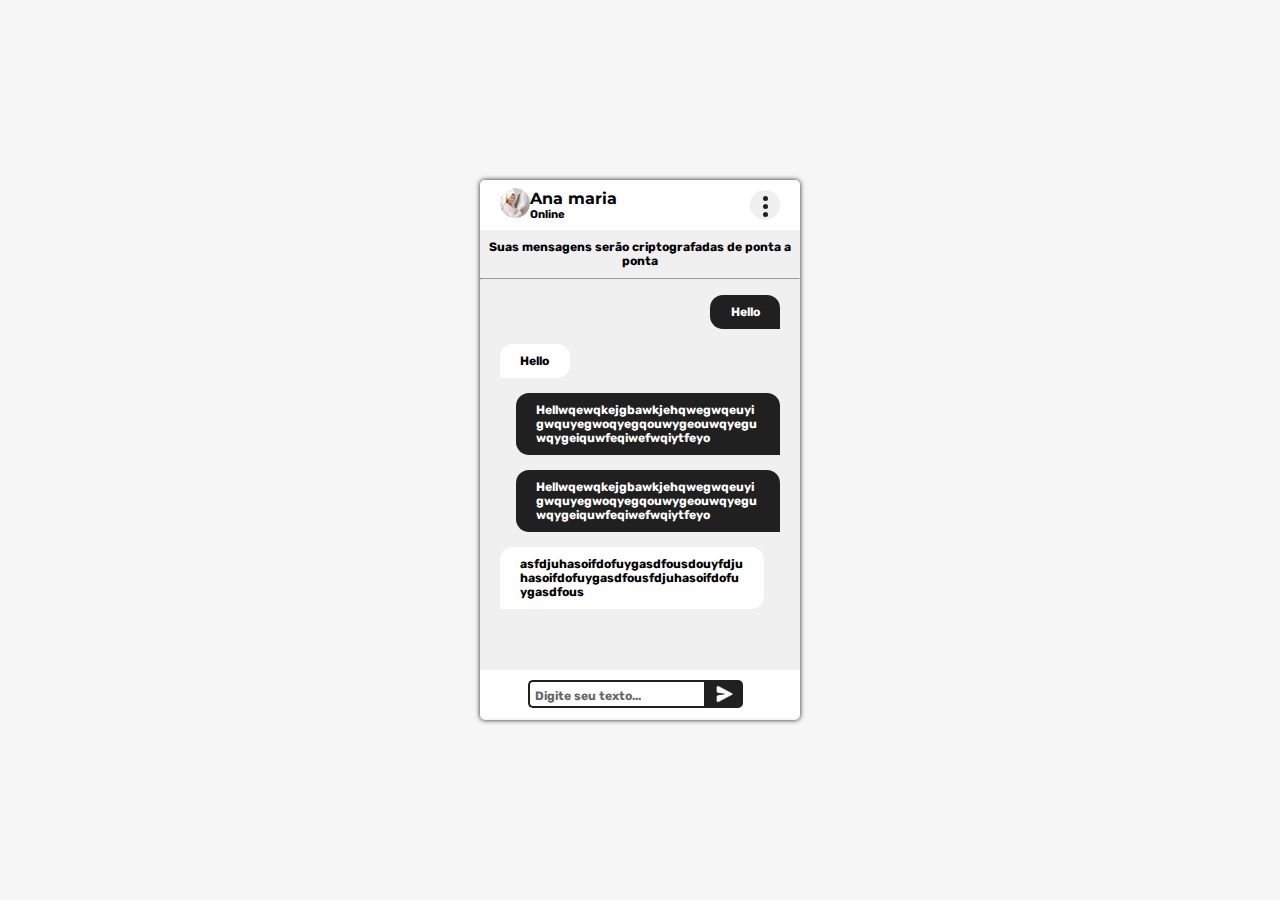
<file: dash/index.html>
<!DOCTYPE html>
<html lang="en">
<head>
    <meta charset="UTF-8">
    <meta http-equiv="X-UA-Compatible" content="IE=edge">
    <meta name="viewport" content="width=device-width, initial-scale=1.0">
    <title>my chat</title>

    <link rel="stylesheet" href="css/style.css">
    <link rel="stylesheet" href="css/root.css">
    <link rel="stylesheet" href="css/fonts.css">
    <link rel="stylesheet" href="css/responsive.css">
</head>
<body>
    <div class="myChat">
        <header class="head">
            <div class="user">
                <div class="photo">
                    <img src="src/avatar.png" alt="" height="30" width="30">
                </div>
                <div class="name">
                    <h4>Ana maria</h4>
                    <div class="status">
                        <p>Online</p>
                    </div>
                </div>
            </div>

             <div class="menu">
                <button>
                    <div></div>
                    <div></div>
                    <div></div>
                </button>

                <div class="subMenu">
                    <div class="position">
                        <ul>
                            <li><a href="login.html">Perfil</a></li>
                            <!-- <li><a href="login.html">Desconectar</a></li>
                            <li><a href="login.html">Desconectar</a></li> -->
                            <li><a href="login.html">Desconectar</a></li>

                        </ul>
                    </div>
                </div>
            </div>
        </header>

        <div class="container">
            <div class="alert">
                <p>Suas mensagens serão criptografadas de ponta a ponta</p>
            </div>
            <hr>
            <div class="marge mesenge">
                <div class="text">
                    <p style="color: white;">Hello</p>
                </div>
            </div>

            <div class="marge mesengeUser">
                <div class="textUser">
                    <p>Hello</p>
                </div>
            </div>

            <div class="marge mesenge">
                <div class="text">
                    <p style="color: white;">Hellwqewqkejgbawkjehqwegwqeuyigwquyegwoqyegqouwygeouwqyeguwqygeiquwfeqiwefwqiytfeyo</p>
                </div>
            </div>
            
            <div class="marge mesenge">
                <div class="text">
                    <p style="color: white;">Hellwqewqkejgbawkjehqwegwqeuyigwquyegwoqyegqouwygeouwqyeguwqygeiquwfeqiwefwqiytfeyo</p>
                </div>
            </div>

            <div class="marge mesengeUser">
                <div class="textUser">
                    <p>asfdjuhasoifdofuygasdfousdouyfdjuhasoifdofuygasdfousfdjuhasoifdofuygasdfous
                    </p>
                </div>
            </div>
        </div>

        <footer>
            <div class="sendText">
                <div class="input">
                    <div id="placeholder" class="placeholder">Digite seu texto...</div>
                    <div id="editable" class="editable" contenteditable="true"></div>
                </div>
                <div class="sendButton">
                    <button>
                        <img src="src/air.png" alt="" height="20" width="20">
                    </button>
                </div>
            </div>
            
        </footer>
    </div>


    <!-- javascript code -->
    <script src="js/func.js"></script>
</body>
</html>
</file>
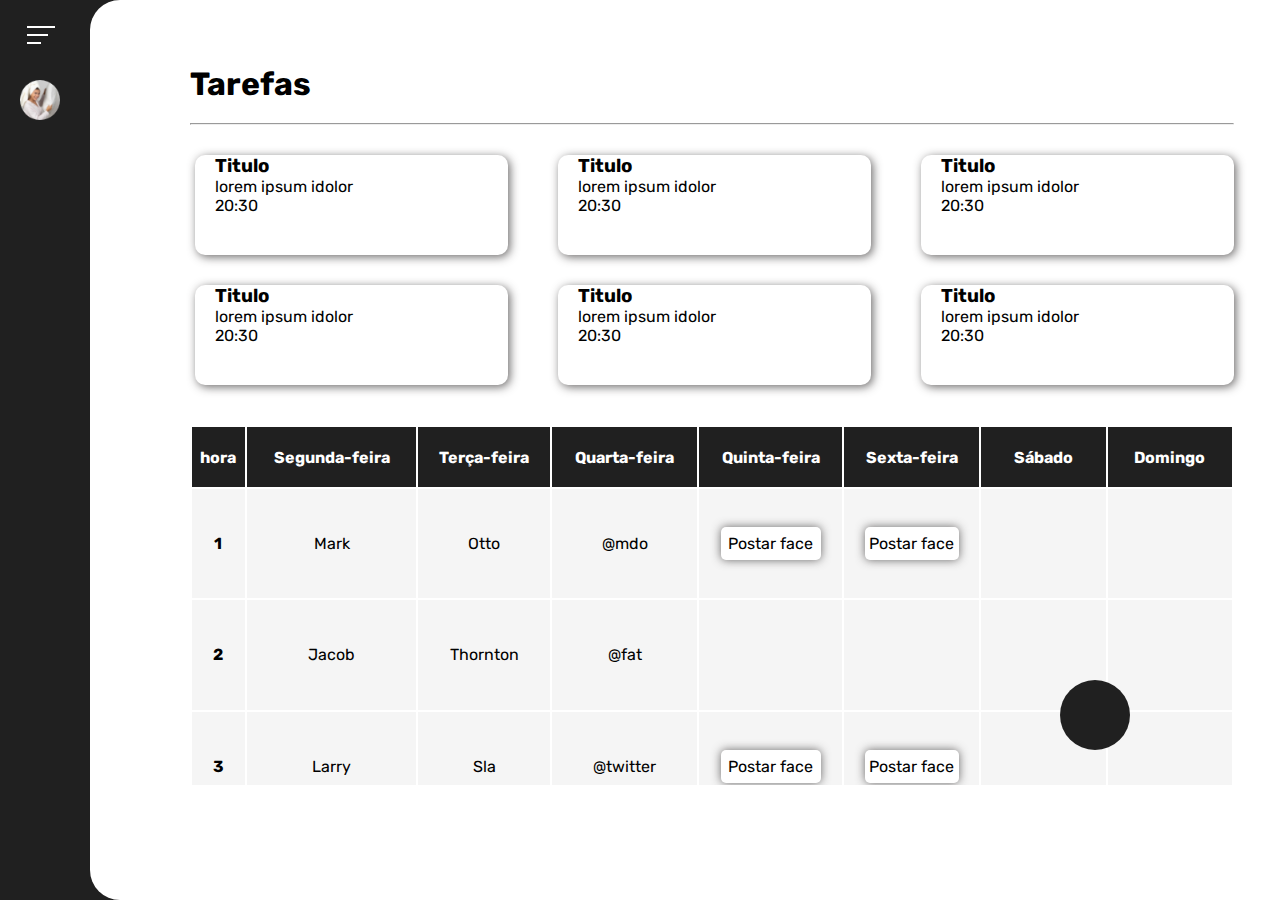
<file: dash/agenda.html>
<!DOCTYPE html>
<html lang="pt-br">
<head>
    <meta charset="UTF-8">
    <meta http-equiv="X-UA-Compatible" content="IE=edge">
    <meta name="viewport" content="width=device-width, initial-scale=1.0">
    <title>Agenda | Dash</title>

    <link rel="stylesheet" href="https://pro.fontawesome.com/releases/v5.10.0/css/all.css" integrity="sha384-AYmEC3Yw5cVb3ZcuHtOA93w35dYTsvhLPVnYs9eStHfGJvOvKxVfELGroGkvsg+p" crossorigin="anonymous"/>
    <link rel="stylesheet" href="css/root.css">
    <link rel="stylesheet" href="css/fonts.css">
    <link rel="stylesheet" href="css/menu.css">
    <link rel="stylesheet" href="css/agenda.css">
    <link rel="stylesheet" href="css/align-cont.css">
    <link rel="stylesheet" href="css/spam-agenda.css">
    <link rel="stylesheet" href="css/spam-table-agenda.css">


</head>


<body>
    <div class="cont">
        <div class="cont-menu">
            <section class="icons">
                <ul class="drop-menu">
                    <div class="btn">
                        <button class="btn-open">
                            <div>
                                <span class="top"></span>
                                <span class="middle"></span>
                                <span class="bottom"></span>
                            </div>
                        </button>
                        <button class="btn-close">
                            <i class="fal fa-times fa-1x"></i>
                        </button>
                    </div>
                    <li>
                        <a href="#">
                            <img src="src/avatar.png" alt="" height="40px" width="40px">
                            <span>Eduardo Josiel</span>
                        </a>
                        
                    </li>
                    <li>
                        <a href="anota.html">
                            <i class="fas fa-font fa-2x"></i>
                            <span>Anotações</span>
                        </a>
                    </li>
                    <li>
                        <a href="dash.html">
                            <i class="far fa-chart-line fa-2x"></i>
                            <span>Dashboard</span>
                        </a>
                    </li>
                    <li>
                        <a href="users.html">
                            <i class="fas fa-users fa-2x"></i>
                            <span>Usuários</span>
                        </a>
                    </li>
                    <li>
                        <a href="index.html">
                            <i class="fad fa-comments-alt fa-2x"></i>
                            <span>Chat Online</span>
                        </a>
                    </li>
                    <li>
                        <a href="#">
                            <i class="fal fa-plus fa-2x"></i>
                            <span>Adicionar</span>
                        </a>
                    </li>
                    <li>
                        <a href="agenda.html">
                            <i class="fal fa-tasks fa-2x"></i>                           
                            <span>Tarefas</span>
                        </a>
                    </li>
                </ul>

                <ul class="logout">
                    <li>
                        <a href="login.html">
                            <i class="far fa-sign-out fa-2x"></i>                                                      
                            <span>Sair</span>
                        </a>
                    </li>
                </ul>
            </section>
        </div>

        <div class="container-ag">

            <div class="cont-task">
                <div class="title">
                    <div>
                        <h1>Tarefas</h1>
                        <button onclick="openSpam();">
                            <i class="fal fa-plus fa-2x"></i>
                        </button>
                    </div>
                    
                    <hr>
                </div>
                <div class="task">
                    <div class="task-card">
                        <div>
                            <h3>Titulo</h3>
                            <span>lorem ipsum idolor</span>
                            <span>20:30</span>
                        </div>
                    </div>
                    <div class="task-card">
                        <div>
                            <h3>Titulo</h3>
                            <span>lorem ipsum idolor</span>
                            <span>20:30</span>
                        </div>
                    </div>
                    <div class="task-card">
                        <div>
                            <h3>Titulo</h3>
                            <span>lorem ipsum idolor</span>
                            <span>20:30</span>
                        </div>
                    </div>
                    <div class="task-card">
                        <div>
                            <h3>Titulo</h3>
                            <span>lorem ipsum idolor</span>
                            <span>20:30</span>
                        </div>
                    </div>
                    <div class="task-card">
                        <div>
                            <h3>Titulo</h3>
                            <span>lorem ipsum idolor</span>
                            <span>20:30</span>
                        </div>
                    </div>
                    <div class="task-card">
                        <div>
                            <h3>Titulo</h3>
                            <span>lorem ipsum idolor</span>
                            <span>20:30</span>
                        </div>
                    </div>
                </div>
            </div>



            <div class="table-bar">
                <table  class="table">
                    <thead class="table-dark">
                        <tr>
                            <th scope="col">hora</th>
                            <th scope="col">Segunda-feira</th>
                            <th scope="col">Terça-feira</th>
                            <th scope="col">Quarta-feira</th>
                            <th scope="col">Quinta-feira</th>
                            <th scope="col">Sexta-feira</th>
                            <th scope="col">Sábado</th>
                            <th scope="col">Domingo</th>                        
                        </tr>
                    </thead>
                    <tbody background="#f5f5f5">
                        <tr>
                            <th scope="row">1</th>
                            <td align="center">Mark</td>
                            <td align="center">Otto</td>
                            <td align="center">@mdo</td>
                            <td align="center">
                                <div>
                                    <p>Postar face</p>
                                </div>
                            </td>
                            <td align="center">
                                <div>
                                    <p>Postar face</p>
                                </div>
                            </td>
                            <th>&nbsp;</th>
                            <th>&nbsp;</th>
                        </tr>
                        <tr>
                            <th scope="row">2</th>
                            <td align="center">Jacob</td>
                            <td align="center">Thornton</td>
                            <td align="center">@fat</td>
                            <th>&nbsp;</th>
                            <th>&nbsp;</th>
                            <th>&nbsp;</th>
                            <th>&nbsp;</th>
                        </tr>
                        <tr>
                            <th scope="row">3</th>
                            <td align="center">Larry</td>
                            <td align="center">Sla</td>
                            <td align="center">@twitter</td>
                            <td align="center">
                                <div>
                                    <p>Postar face</p>
                                </div>
                            </td>
                            <td align="center">
                                <div>
                                    <p>Postar face</p>
                                </div>
                            </td>
                            <th>&nbsp;</th>
                            <th>&nbsp;</th>
                        </tr>
                        <tr>
                            <th scope="row">3</th>
                            <td align="center">Larry</td>
                            <td align="center">Sla</td>
                            <td align="center">@twitter</td>
                            <th>&nbsp;</th>
                            <th>&nbsp;</th>
                            <th>&nbsp;</th>
                            <th>&nbsp;</th>
                        </tr>
                        <tr>
                            <th scope="row">3</th>
                            <td align="center">Larry</td>
                            <td align="center">Sla</td>
                            <td align="center">@twitter</td>
                            <td align="center">
                                <div>
                                    <p>Postar face</p>
                                </div>
                            </td>
                            <td align="center">
                                <div>
                                    <p>Postar face</p>
                                </div>
                            </td>
                            <th>&nbsp;</th>
                            <th>&nbsp;</th>
                        </tr>
                        <tr>
                            <th scope="row">3</th>
                            <td align="center">Larry</td>
                            <td align="center">Sla</td>
                            <td align="center">@twitter</td>
                            <th>&nbsp;</th>
                            <th>&nbsp;</th>
                            <th>&nbsp;</th>
                            <th>&nbsp;</th>
                        </tr>
                        <tr>
                            <th scope="row">3</th>
                            <td align="center">Larry</td>
                            <td align="center">Sla</td>
                            <td align="center">@twitter</td>
                            <td align="center">
                                <div>
                                    <p>Postar face</p>
                                </div>
                            </td>
                            <td align="center">
                                <div>
                                    <p>Postar face</p>
                                </div>
                            </td><td align="center">
                                <div>
                                    <p>Postar face</p>
                                </div>
                            </td>
                            <td align="center">
                                <div>
                                    <p>Postar face</p>
                                </div>
                            </td>
                        </tr>
                        <tr>
                            <th scope="row">3</th>
                            <td align="center">Larry</td>
                            <td align="center">Sla</td>
                            <td align="center">@twitter</td>
                            <th>&nbsp;</th>
                            <th>&nbsp;</th>
                            <th>&nbsp;</th>
                            <th>&nbsp;</th>
                        </tr>
                        <tr>
                            <th scope="row">3</th>
                            <td align="center">Larry</td>
                            <td align="center">Sla</td>
                            <td align="center">@twitter</td>
                            <th>&nbsp;</th>
                            <th>&nbsp;</th>
                            <th>&nbsp;</th>
                            <th>&nbsp;</th>
                        </tr>
                    </tbody>
                </table>

                
            </div>
            <div class="add-table">
                <button onclick="openSpamTable();">
                    <i class="fal fa-plus fa-2x"></i>
                </button>
            </div>
        </div>
    </div>

    <div class="spam">
        <div class="drop-spam">
            <form class="prod-container">
                <div class="title">
                    <h3>Adicionar uma tarefa</h3>
                    <hr>
                </div>
                
                <div class="card-container">
                    <div class="hideErro">
                        <div class="error">
                            <span id="erro">erro</span>
                        </div>
                    </div>

                    <div class="valor-prod">
                        <div class="input-value">
                            <label for="value-label"><p>Titulo</p></label>
                            <div class="cont-value">
                                <input id="value-label" type="text">
                            </div>
                        </div>
                    </div>

                    <div class="prod-inputs">
                        <div class="produto">
                            <label for="input-prod"><p>Tarefas</p></label>
                            <textarea id="input-prod"></textarea>
                        </div>
                    </div>

                    <div class="btn">
                        <div class="btnRegister">
                            <button id="btnEnd">Concluir</button>
                        </div>
                        <div class="cancel">
                            <button onclick="closeSpam();" id="btn-cancel">Cancelar</button>
                        </div>
                    </div>
                </div>
            </form>
        </div>
    </div>


    <div class="spam-table">
        <div class="drop-spam">
            <form class="prod-container">
                <div class="title">
                    <h3>Adicionar uma atividade</h3>
                    <hr>
                </div>
                
                <div class="card-container">
                    <div class="hideErro">
                        <div class="error">
                            <span id="erro">erro</span>
                        </div>
                    </div>

                    <div class="valor-prod">
                        <div class="input-value">
                            <label for="value-label"><p>Atividade</p></label>
                            <div class="cont-value">
                                <input id="value-label" type="text">
                            </div>
                        </div>
                    </div>

                    <div class="prod-inputs">
                        <div class="produto">
                            <label for="input-prod"><p>dia</p></label>
                            <select id="day">
                                <option value="Dia" disabled>selecione um dia</option>
                                <option value="Segunda-feira">Segunda-feira</option>
                                <option value="Terça-feira">Terça-feira</option>
                                <option value="Quarta-feira">Quarta-feira</option>
                                <option value="Quinta-feira">Quinta-feira</option>
                                <option value="Sexta-feira">Sexta-feira</option>
                                <option value="Sábado">Sábado</option>
                                <option value="Domingo">Domingo</option>
                            </select>
                        </div>

                        <div class="hora">
                            <span>
                                <label for="input-prod"><p>Horário</p></label>
                            </span>
                            <input type="time" id="input-prod">
                        </div>
                    </div>

                    <div class="btn">
                        <div class="btnRegister">
                            <button id="btnEnd">Concluir</button>
                        </div>
                        <div class="cancel">
                            <button onclick="closeSpamTable();" id="btn-cancel">Cancelar</button>
                        </div>
                    </div>
                </div>
            </form>
        </div>
    </div>

    <script src="js/anime.js"></script>

    <script>
        const spam = document.querySelector('.spam');
        const spamTable = document.querySelector('.spam-table');
        const endBtn = document.getElementById('btnEnd');

        function openSpam (){
            spam.classList.add('active');
        }

        function closeSpam (){
            spam.classList.remove('active');
        }
        function openSpamTable(){
            spamTable.classList.add('active');
        }
        function closeSpamTable (){
            spamTable.classList.remove('active');
        }

    </script>
    
</body>
</html>
</file>
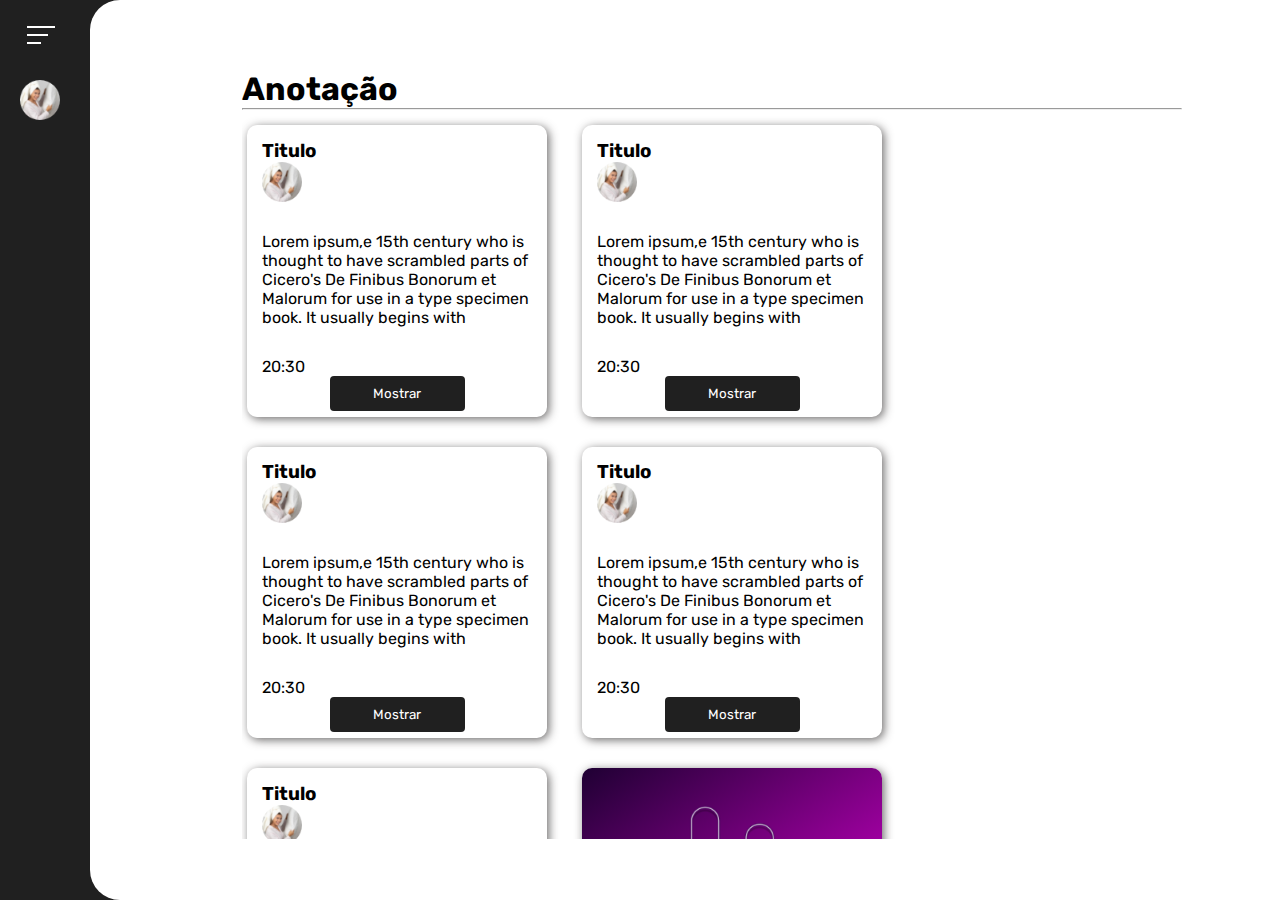
<file: dash/anota.html>
<!DOCTYPE html>
<html lang="pt-br">
<head>
    <meta charset="UTF-8">
    <meta http-equiv="X-UA-Compatible" content="IE=edge">
    <meta name="viewport" content="width=device-width, initial-scale=1.0">
    <title>Anotação | Dash</title>

    <link rel="stylesheet" href="https://pro.fontawesome.com/releases/v5.10.0/css/all.css" integrity="sha384-AYmEC3Yw5cVb3ZcuHtOA93w35dYTsvhLPVnYs9eStHfGJvOvKxVfELGroGkvsg+p" crossorigin="anonymous"/>
    <link rel="stylesheet" href="css/root.css">
    <link rel="stylesheet" href="css/fonts.css">
    <link rel="stylesheet" href="css/menu.css">
    <link rel="stylesheet" href="css/anota.css">
    <link rel="stylesheet" href="css/align-cont.css">
    <link rel="stylesheet" href="css/spam-anota.css">

</head>


<body>
    <div class="cont">
        <div class="cont-menu">
            <section class="icons">
                <ul class="drop-menu">
                    <div class="btn">
                        <button class="btn-open">
                            <div>
                                <span class="top"></span>
                                <span class="middle"></span>
                                <span class="bottom"></span>
                            </div>
                        </button>
                        <button class="btn-close">
                            <i class="fal fa-times fa-1x"></i>
                        </button>
                    </div>
                    <li>
                        <a href="#">
                            <img src="src/avatar.png" alt="" height="40px" width="40px">
                            <span>Eduardo Josiel</span>
                        </a>
                        
                    </li>
                    <li>
                        <a href="anota.html">
                            <i class="fas fa-font fa-2x"></i>
                            <span>Anotações</span>
                        </a>
                    </li>
                    <li>
                        <a href="dash.html">
                            <i class="far fa-chart-line fa-2x"></i>
                            <span>Dashboard</span>
                        </a>
                    </li>
                    <li>
                        <a href="users.html">
                            <i class="fas fa-users fa-2x"></i>
                            <span>Usuários</span>
                        </a>
                    </li>
                    <li>
                        <a href="index.html">
                            <i class="fad fa-comments-alt fa-2x"></i>
                            <span>Chat Online</span>
                        </a>
                    </li>
                    <li>
                        <a href="#">
                            <i class="fal fa-plus fa-2x"></i>
                            <span>Adicionar</span>
                        </a>
                    </li>
                    <li>
                        <a href="agenda.html">
                            <i class="fal fa-tasks fa-2x"></i>                           
                            <span>Tarefas</span>
                        </a>
                    </li>
                </ul>

                <ul class="logout">
                    <li>
                        <a href="login.html">
                            <i class="far fa-sign-out fa-2x"></i>                                                      
                            <span>Sair</span>
                        </a>
                    </li>
                </ul>
            </section>
        </div>

        <div class="container-ag">
            
            <div class="cont-task">
                <div class="title" style="width: 90%;">
                    <h1>Anotação</h1>
                    <hr>
                </div>
                <div class="task">
                    <div class="task-card">
                        <div class="pos">
                            <h3>Titulo</h3>
                            <img src="src/avatar.png" alt="" height="40px" width="40px">
                            <div class="text">
                                <span>Lorem ipsum,e 15th century who is thought to have scrambled parts of Cicero's De Finibus Bonorum et Malorum for use in a type specimen book. It usually begins with</span>
                            </div>
                            <span>20:30</span>
                            <div class="btn-show">
                                <button>
                                    Mostrar
                                </button>
                            </div>
                        </div>
                    </div>

                    <div class="task-card">
                        <div class="pos">
                            <h3>Titulo</h3>
                            <img src="src/avatar.png" alt="" height="40px" width="40px">
                            <div class="text">
                                <span>Lorem ipsum,e 15th century who is thought to have scrambled parts of Cicero's De Finibus Bonorum et Malorum for use in a type specimen book. It usually begins with</span>
                            </div>
                            <span>20:30</span>
                            <div class="btn-show">
                                <button>
                                    Mostrar
                                </button>
                            </div>
                        </div>
                    </div>

                    <div class="task-card">
                        <div class="pos">
                            <h3>Titulo</h3>
                            <img src="src/avatar.png" alt="" height="40px" width="40px">
                            <div class="text">
                                <span>Lorem ipsum,e 15th century who is thought to have scrambled parts of Cicero's De Finibus Bonorum et Malorum for use in a type specimen book. It usually begins with</span>
                            </div>
                            <span>20:30</span>
                            <div class="btn-show">
                                <button>
                                    Mostrar
                                </button>
                            </div>
                        </div>
                    </div>

                    <div class="task-card">
                        <div class="pos">
                            <h3>Titulo</h3>
                            <img src="src/avatar.png" alt="" height="40px" width="40px">
                            <div class="text">
                                <span>Lorem ipsum,e 15th century who is thought to have scrambled parts of Cicero's De Finibus Bonorum et Malorum for use in a type specimen book. It usually begins with</span>
                            </div>
                            <span>20:30</span>
                            <div class="btn-show">
                                <button>
                                    Mostrar
                                </button>
                            </div>
                        </div>
                    </div>

                    <div class="task-card">
                        <div class="pos">
                            <h3>Titulo</h3>
                            <img src="src/avatar.png" alt="" height="40px" width="40px">
                            <div class="text">
                                <span>Lorem ipsum,e 15th century who is thought to have scrambled parts of Cicero's De Finibus Bonorum et Malorum for use in a type specimen book. It usually begins with</span>
                            </div>
                            <span>20:30</span>
                            <div class="btn-show">
                                <button>
                                    Mostrar
                                </button>
                            </div>
                        </div>
                    </div>

                    <div id="add-card" class="task-card">
                        <div class="add-card">
                            <button onclick="openSpam();">
                                <i class="fal fa-plus fa-4x"></i>
                            </button>
                        </div>
                    </div>
                </div>
            </div>
        </div>
    </div>

    <div class="spam">
        <div class="drop-spam">
            <form class="prod-container">
                <div class="title">
                    <h3>Adicionar uma tarefa</h3>
                    <hr>
                </div>
                
                <div class="card-container">
                    <div class="hideErro">
                        <div class="error">
                            <span id="erro">erro</span>
                        </div>
                    </div>

                    <div class="valor-prod">
                        <div class="input-value">
                            <label for="value-label"><p>Titulo</p></label>
                            <div class="cont-value">
                                <input id="value-label" type="text">
                            </div>
                        </div>
                    </div>

                    <div class="prod-inputs">
                        <div class="produto">
                            <label for="input-prod"><p>Tarefas</p></label>
                            <textarea id="input-prod"></textarea>
                        </div>
                    </div>

                    <div class="btn">
                        <div class="btnRegister">
                            <button id="btnEnd">Concluir</button>
                        </div>
                        <div class="cancel">
                            <button onclick="closeSpam();" id="btn-cancel">Cancelar</button>
                        </div>
                    </div>
                </div>
            </form>
        </div>
    </div>

    <script src="js/anime.js"></script>
    <script>
        const spam = document.querySelector('.spam');
        const endBtn = document.getElementById('btnEnd');

        function openSpam (){
            spam.classList.add('active');
        }

        function closeSpam (){
            spam.classList.remove('active');
        }
    </script>

</body>
</html>
</file>
<file: dash/css/style.css>
*{
    margin:0;
    padding: 0;
    font-family: var(--fontMain);
    font-weight: bold;
}

:root{
    --black: #000;
    --fundo: rgb(231, 231, 231);
    --white: #fff;
}

h4{
    font-family: var(--fontTitle), sans-serif;
}


body{
    width: 100vw;
    height: 100vh;
    display: flex;
    justify-content: center;
    align-items: center;
    background-color: var(--backGray);
}

.myChat{
    width: 25vw;
    height: 60vh;
    border-radius: 5px;
    display: flex;
    flex-direction: column;
    box-shadow: 0px 0px 5px var(--blackMain);
}

.head{
    height: 50px;
    display: flex;
    border-top-left-radius: 5px;
    border-top-right-radius: 5px;
    width: 100%;
    justify-content: space-between;
    align-items: center;
    background-color: var(--white);
}

.head>.user{
    display: flex;
    align-items: center;
    margin-left: 20px
}

.head>.user>.name>.status> p{
    font-size: .7em;
}

.head>.menu{
    margin-right: 20px;
}

.head>.menu>button{
    width: 30px;
    height: 30px;
    display: flex;
    flex-direction: column;
    align-items: center;
    justify-content: center;
    border-radius: 50%;
    border: none;
    cursor: pointer;
    outline: 0;
}

.head>.menu>button>div{
    background-color: var(--blackMain);
    border-radius: 50%;
    width: 5px;
    height: 5px;
    margin-top: 3px;
}

.head>.menu>.subMenu{
    position: absolute;
    background-color: var(--white);
    margin-top: 20px;
    margin-left: -100px;
    width: auto;
    visibility: hidden;
    opacity: 0;
    transition: opacity .3s;
}


.head>.menu>button:focus ~ .subMenu{
    visibility: visible;
    opacity: 1;
}

.head>.menu>.subMenu>.position> ul{
    list-style: none;
}

.head>.menu>.subMenu>.position> ul li{
    transition: background .3s;
    width: 100%;
    height: 30px;
    margin-right: 30px;
}

.head>.menu>.subMenu>.position> ul li:hover{
    background-color: var(--subHover);
}

.head>.menu>.subMenu>.position> ul li a{
    color: #000;
    text-decoration: none;
    width: 100%;
    height: 100%;
    display: flex;
    justify-content: flex-start;
    align-items: center;
    margin-left: 10px;
}

.container{
    display: flex;
    flex-direction: column;
    height: calc(100% - 100px);
    background-color: var(--background);
    overflow-y: auto;
    overflow-x: hidden;
}

.container>.alert{
    width: 100%;
    text-align: center;
    font-size: clamp(.3em, .6em + 0.2vw, 1em);
    margin: 10px 0px;
}

.container>.mesenge{
    display: flex;
    justify-content: flex-end;
    background-color: transparent;
    
}

.container>.marge{
    margin-top: 15px
}

.container::-webkit-scrollbar{
    width: 3px;
}
.container::-webkit-scrollbar-thumb{
    background-color: #a5a5a5;
}


.container>.mesenge>.text{
    width: auto;
    max-width: 70%;
    min-width: 30px;
    height: auto;
    display: flex;
    align-items: center;
    justify-content: flex-end;
    padding: 10px 20px;
    background-color: var(--blackMain);
    border-radius: 13px;
    border-bottom-right-radius: 0;
    margin-right: 20px;
}

.container>.mesenge>.text p{
    width: auto;
    max-width: 100%;
    height: auto;
    word-break: break-all;
    font-size: clamp(.3em, .6em + 0.2vw, 1em);
}

.container>.mesengeUser{
    display: flex;
    justify-content: flex-start;
    background-color: transparent;
    
}

.container>.mesengeUser>.textUser{
    width: auto;
    max-width: 70%;
    min-width: 30px;
    height: auto;
    padding: 10px 20px;
    background-color: var(--white);
    border-radius: 13px;
    border-bottom-left-radius: 0;
    margin-left: 20px;
}

.container>.mesengeUser>.textUser p{
    width: auto;
    max-width: 100%;
    height: auto;
    word-break: break-all;
    font-size: clamp(.3em, .6em + 0.2vw, 1em);
}

footer{
    display: flex;
    align-items: center;
    justify-content: center;
    height: auto;
    padding-top: 10px;
    padding-bottom: 10px;
    background-color: var(--white);
    border-bottom-left-radius: 5px;
    border-bottom-right-radius: 5px;
}

footer>.sendPhoto{
    margin-left: 20px; 
}

footer>.sendText>.sendButton{
    margin-right: 20px; 
}


footer>.sendText>.sendButton button{
    background-color: var(--blackMain);
    border: none;
    height: 100%;
    padding: 4px;
    width: 140%;
    display: flex;
    justify-content: center;
    align-items: center;
    cursor: pointer;
    border-top-right-radius: 5px;
    border-bottom-right-radius: 5px;

}

/* input footer */

footer>.sendText{
    width: 70%;
    height: auto;
    display: flex;
}

footer>.sendText>.input{
    width: 100%;
    min-width: 100px;
    display: flex;
    flex-direction: column;
    justify-content: center;
    border: 2px solid  var(--blackMain);
    border-right: none;
    max-height: 50px;
    border-top-left-radius: 5px;
    border-bottom-left-radius: 5px;
    overflow: auto;
}

footer>.sendText>.input>.placeholder{
    position: absolute;
    margin-top: 4px;
    margin-left: 5px;
    font-size: clamp(.3em, .6em + 0.2vw, 1em);
    transition: all .3s;
    opacity: .6;
}
footer>.sendText>.input::-webkit-scrollbar{
    width: 3px;
}
footer>.sendText>.input::-webkit-scrollbar-thumb{
    background-color: #a5a5a5;
}
footer>.sendText>.input>.edit{
    visibility: hidden;
    opacity: 0;
}

footer>.sendText>.input>.editable{
    outline: 0;
    max-width: 100%;
    z-index: 100;
    
}
</file>
<file: dash/css/root.css>
:root{
    --background: rgba(238, 238, 238, 0.746);
    --white: #fff;
    --error: #E28F8F;
    --border: rgb(53, 53, 53);
    --blackMain: #202020;
    --background-spam: #202020ad;
    --backGray: #f6f6f6;
    --subHover: #ebe8e8d5;
    --shadow: #262424ad;
    --on: rgb(14, 170, 110);
    /* font title */

    --fontTitle: "Montserrat";
    --fontMain: "Rubik";
}
</file>
<file: dash/css/fonts.css>
@import url('https://fonts.googleapis.com/css2?family=Montserrat&display=swap'); 
@import url('https://fonts.googleapis.com/css2?family=Rubik:wght@300&display=swap');
</file>
<file: dash/css/responsive.css>
@media  only screen and (max-width: 1200px){
    body{
        width: auto;
        height: 100vh;
    }
    .myChat{
        width: 80vw;
        height: 90vh;

    }
}

@media  only screen and (max-width: 840px){
    html{
        width: 100vw;
        height: 100vh;
        overflow: hidden;
    }
    body{
        width: 100vw;
        height: 100vh;
        overflow: hidden;
    }
    .myChat{
        width: 100vw;
        height: 100vh;
        display: block;
    }
}

/* tela de login */

@media  only screen and (max-width: 1200px){
    body{
        width: auto;
        height: 100vh;
    }
    .register-container{
        width: 80vw;
        height: 90vh;

    }
}

@media  only screen and (max-width: 840px){
    html{
        width: 100vw;
        height: 100vh;
        overflow: hidden;
    }
    body{
        width: 100vw;
        height: 100vh;
        overflow: hidden;
    }
    .register-container{
        width: 100vw;
        height: 100vh;
    }

    p, span, button,a{
        font-size: .8em;
    }

    h3{
        font-size: 2em;
    }
}

/* cadastro */

@media  only screen and (max-width: 1200px){
    html{
        width: 100vw;
        height: 100vh;
        overflow: hidden;
    }
    body{
        width: 100vw;
        height: 100vh;
        overflow: hidden;
    }
    .containerMain{
        width: 80vw;
        height: 90vh;
    }

    .containerMain>.activeScroll{
        margin-left: -80vw;
    }

    .containerMain>.scroll>.containerPhoto{
        width: 80vw;
        height: 90vh;
    }

    .containerMain>.scroll>.containerPhoto>.conteinerCard{
        width: 90%;
    }

    #file{
        width: 12vw;
        height: 12vw;
    }
    p, span, button,a{
        font-size: 1.1em;
    }


    h3{
        font-size: 2em;
    }
}

@media  only screen and (max-width: 840px){
    html{
        width: 100vw;
        height: 100vh;
        overflow: hidden;
    }
    body{
        width: 100vw;
        height: 100vh;
        overflow: hidden;
    }
    .containerMain{
        width: 100vw;
        height: 100vh;
    }

    .containerMain>.activeScroll{
        margin-left: -100vw;
    }

    .containerMain>.scroll>.containerPhoto{
        width: 100vw;
        height: 100vh;
    }

    #file{
        width: 24vw;
        height: 24vw;
    }
    p, span, button,a{
        font-size: .8em;
    }

    h3{
        font-size: 2em;
    }
}
</file>
<file: dash/css/menu.css>
*{
    margin: 0;
    padding: 0;
}

.cont{
    width: 100vw;
    height: 100vh;
    position: absolute;
    font-family: var(--fontMain);
    z-index: -1000;
}

i{
    color: white;
    width: 40px;
}

.cont>.cont-menu{
    height: 100vh;
    width: 400px;
    background-color: var(--blackMain);
    position: absolute;
    z-index: -1;
}

.cont>.cont-menu>.icons{
    display: flex;
    flex-direction: column;
}

.cont>.cont-menu>.icons>.drop-menu{
    list-style: none;
    height: 93vh;
    display: flex;
    flex-direction: column;
}

.cont>.cont-menu>.icons>.drop-menu>.btn{
    display: flex;
    justify-content: space-between;
    margin-top: 10px;
}

.cont>.cont-menu>.icons>.drop-menu>.btn>.btn-close{
    margin-right: 50px;
    border: none;
    background-color: transparent;
    border-radius: 50%;
    width: 50px;
    height: 50px;
    cursor: pointer;
    display: flex;
    align-items: center;
    justify-content: center;
}
.cont>.cont-menu>.icons>.drop-menu>.btn>.btn-open{
    border: none;
    background-color: transparent;
    border-radius: 50%;
    width: 50px;
    height: 50px;
    cursor: pointer;
    display: flex;
    align-items: center;
    justify-content: center;
    margin-left: 16px;
}

.cont>.cont-menu>.icons>.drop-menu>.btn>.btn-open>div{
    width: 55%;
    height: 50%;
    display: flex;
    flex-direction: column;
    justify-content: space-around;
    
}
.cont>.cont-menu>.icons>.drop-menu>.btn>.btn-open> div>.top{
    background-color: var(--white);
    width: 100%;
    height: 2px;
}
.cont>.cont-menu>.icons>.drop-menu>.btn>.btn-open>div>.middle{
    background-color: var(--white);
    width: 75%;
    height: 2px;
}

.cont>.cont-menu>.icons>.drop-menu>.btn>.btn-open>div>.bottom{
    background-color: var(--white);
    width: 50%;
    height: 2px;
}


.cont>.cont-menu>.icons>.drop-menu>.btn> button:hover{
    background-color: #262424;
}

.cont>.cont-menu>.icons>.drop-menu>li{
    margin-top: 5px;
    display: flex;
    align-items: center;
    justify-content: space-between;
    /* margin-left: 20px; */
    width: 100%;
}

.cont>.cont-menu>.icons>.drop-menu>li> a{
    color: var(--white);
    text-decoration: none;
    display: flex;
    align-items: center;
    width: 100%;
    padding: 15px 0px;
    transition: background .4s;

}

.cont>.cont-menu>.icons>.drop-menu>li> a> img{
    margin-left: 20px;
}

.cont>.cont-menu>.icons>.drop-menu>li> a> i{
    margin-left: 25px;
}
.cont>.cont-menu>.icons>.drop-menu>li >a:hover{
    background-color: #262424;
}


.cont>.cont-menu>.icons>.drop-menu>li> a> span{
    margin-left: 50px;

}

/* logout  */

.cont>.cont-menu>.icons>.logout{
    list-style: none;
}

.cont>.cont-menu>.icons>.logout>li{
    margin-top: 5px;
    display: flex;
    align-items: center;
    justify-content: space-between;
    /* margin-left: 20px; */
    width: 100%;
}

.cont>.cont-menu>.icons>.logout>li> a{
    color: var(--white);
    text-decoration: none;
    display: flex;
    align-items: center;
    width: 100%;
    padding: 15px 0px;
}

.cont>.cont-menu>.icons>.logout>li> a> i{
    margin-left: 25px;
    transform: rotate(180deg);
}
.cont>.cont-menu>.icons>.logout>li >a:hover{
    background-color: #262424;
}


.cont>.cont-menu>.icons>.logout>li> a> span{
    margin-left: 50px;
}
</file>
<file: dash/css/agenda.css>
.container-ag>.cont-task{
    width: 90%;
    height: 40%;
    margin-top: 50px;
    margin-left: 70px; 
}

.container-ag>.add-table{
    width: 70px;
    height: 70px;
    position: fixed;
    right: 0;
    bottom: 0;
    margin-right: 150px ;
    margin-bottom: 150px ;
}

.container-ag>.add-table> button{
    width: 70px;
    height: 70px;
    background-color: var(--blackMain);
    border: none;
    border-radius: 50%;
    cursor: pointer;
}


.container-ag>.cont-task>.title>div{
    display: flex;
    justify-content: space-between;
    margin-bottom: 20px;
}

.container-ag>.cont-task>.title>div>button{
    display: flex;
    justify-content: center;
    align-items: center;
    border: none;
    border-radius: 50%;
    cursor: pointer;
    color: var(--blackMain);
    background-color: transparent;
    transition: background .3s;
}

.container-ag>.cont-task>.title>div>button:hover{   
    background-color: var(--background);
}


.container-ag>.cont-task>.title>div>button>i{
    color: var(--blackMain);
}


.container-ag>.cont-task>.task{
    width: 100%;
    height: auto;
    display: flex;
    flex-wrap: wrap;
    justify-content: space-between;
}

.container-ag>.cont-task>.task>.task-card{
    width: 30%;
    height: 100px;
    border-radius: 10px;
    box-shadow: 2px 2px 10px var(--shadow);
    display: flex;
    flex-direction: column;
    justify-content: space-between;
    margin-top: 30px;
    margin-left: 5px;
}


.container-ag>.cont-task>.task>.task-card> div{
    display: flex;
    flex-direction: column;
    justify-content: space-between;
    margin-left: 20px;
}

.container-ag>.table-bar{
    width: 90%;
    height: 40%;
    overflow-y: scroll;
    margin-left: 70px;
    margin-bottom: 100px;
}

.container-ag>.table-bar::-webkit-scrollbar{
    width: 3px;
}

.container-ag>.table-bar::-webkit-scrollbar-thumb{
    background-color: #a5a5a5;
}

.container-ag>.table-bar> table{
    width: 100%;
    height: 100%;
}

.container-ag>.table-bar> table > thead{
    height: 60px;
    width: 90%;
    background-color: var(--blackMain);
    color: var(--white);
    border-top-left-radius: 20px;
    border-top-right-radius: 20px;
}

.container-ag>.table-bar> table > tbody{
    height: 1000px;
    background-color: #f5f5f5;
}

.container-ag>.table-bar> table > tbody > tr >td> div{
    width: 70%;
    height: 30%;
    border-radius: 5px;
    box-shadow: 0px 0px 10px var(--shadow);
    display: flex;
    align-items: center;
    justify-content: center;
    background-color: var(--white);
}
</file>
<file: dash/css/align-cont.css>
.container-ag{
    width: calc(100vw - 120px);
    height: 100%;
    background-color: var(--white);
    position: absolute;
    right: 0;
    transition: width .5s;
    display: flex;
    flex-direction: column;
    justify-content: center;

}
.active{
    width: calc(100vw - 400px);
}

.container-ag::before{
    content: "";
    position: absolute;
    height: 100vh;
    width: 30px;
    border-top-left-radius: 30px;
    border-bottom-left-radius: 30px;
    margin-left: -30px;
    background-color: var(--white);
}
</file>
<file: dash/css/spam-agenda.css>
*{
    font-family: var(--fontMain);
}

.spam{
    position: absolute;
    width: 100vw;
    height: 100vh;
    display: flex;
    align-items: center;
    justify-content: center;
    background-color: var(--background-spam);
    visibility: hidden;
    opacity: 0;
}

.active{
    opacity: 1;
    visibility: visible;
    z-index: 200;
}

.spam>.drop-spam{
    width: 50%;
    display: flex;
    align-items: center;
    justify-content: center;
    background-color: var(--white);
    position: absolute;
    border-radius: 5px;
}
.spam>.drop-spam>.prod-container{
    width: 100%;
    height: auto;
    padding-top: 30px;
    padding-bottom: 30px;
    background-color: var(--white);
    display: flex;
    flex-direction: column;
    align-items: center;
    justify-content: center;
    transition: visibility .4s;
    border-radius: 5px;
}

.spam>.drop-spam>.prod-container>.title{
    width: 80%;
}

.spam>.drop-spam>.prod-container>.title>h3{
    font-family: 'Rubik', Montserrat;
    font-size: 2vh;
    margin-bottom:10px ;
}

.spam>.drop-spam>.prod-container>.title>hr{
    margin-bottom: 10px;
}

.spam>.drop-spam>.prod-container>.card-container{
    height: auto;
    width: 80%;
}
.spam>.drop-spam>.prod-container>.card-container>.hideErro{
    /* visibility: hidden; */
    transition: all .4s;
    margin-bottom: 50px;
}

.spam>.drop-spam>.prod-container>.card-container>.showErro{
    visibility: visible;
}


.spam>.drop-spam>.prod-container>.card-container>.hideErro>.error{
    width: 100%;
    height: 40px;
    background-color: var(--error);
    display: flex;
    align-items: center;
    justify-content: center;
    
}

/* input name */

.spam>.drop-spam>.prod-container>.card-container>.prod-inputs{
    width: 100%;
    display: flex;
    margin-top: 20px;
}

.spam>.drop-spam>.prod-container>.card-container>.prod-inputs>.produto{
    width: 100%;
}


.spam>.drop-spam>.prod-container>.card-container>.prod-inputs>.produto>textarea
{
    max-width: 100%;
    min-width: 100%;
    max-height: 100px;
    min-height: 100px;
    outline: 0;
    height: 30px;
    border: 1px solid var(--border);
}

/* email input */

.spam>.drop-spam>.prod-container>.card-container>.valor-prod{
    margin-top: 15px;
}

.spam>.drop-spam>.prod-container>.card-container>.valor-prod>.input-value>.cont-value{
    border: 1px solid var(--border);
    display: flex;
    justify-content: space-between;
    height: 30px;
    border-radius:2px ;
}

.spam>.drop-spam>.prod-container>.card-container>.valor-prod>.input-value>.cont-value> input{
    width: 100%;
    border: none;
    outline: 0;  
    height: 100%;
}

/* btn rigth */

.spam>.drop-spam>.prod-container>.card-container>.btn{
    width: 100%;
    display: flex;
    justify-content: space-between;
    margin-top: 50px;
}

.spam>.drop-spam>.prod-container>.card-container>.btn>.btnRegister,
.spam>.drop-spam>.prod-container>.card-container>.btn>.cancel{
    width: 40%;
}

.spam>.drop-spam>.prod-container>.card-container>.btn>.btnRegister> button,
.spam>.drop-spam>.prod-container>.card-container>.btn>.cancel>button{
    width: 100%;
    height: 40px;
    background-color: var(--blackMain);
    color: var(--white);
    border: none;
    cursor: pointer;
}

.spam>.drop-spam>.prod-container>.card-container>.btn>.cancel>button{
    width: 100%;
    height: 40px;
    background-color: transparent;
    color: var(--blackMain);
    border: 1px solid var(--blackMain);
    cursor: pointer;
    font-weight: bold;
}
</file>
<file: dash/css/spam-table-agenda.css>
.spam-table{
    position: absolute;
    width: 100vw;
    height: 100vh;
    display: flex;
    align-items: center;
    justify-content: center;
    background-color: var(--background-spam);
    visibility: hidden;
    opacity: 0;
}

.active{
    visibility: visible;
    opacity: 1;
}

.spam-table>.drop-spam{
    width: 50%;
    display: flex;
    align-items: center;
    justify-content: center;
    background-color: var(--white);
    position: absolute;
    border-radius: 10px;
    border-radius: 5px;
}
.spam-table>.drop-spam>.prod-container{
    width: 100%;
    height: auto;
    padding-top: 30px;
    padding-bottom: 30px;
    background-color: var(--white);
    display: flex;
    flex-direction: column;
    align-items: center;
    justify-content: center;
    transition: visibility .4s;
    border-radius: 5px;
}

.spam-table>.drop-spam>.prod-container>.title{
    width: 80%;
}

.spam-table>.drop-spam>.prod-container>.title>h3{
    font-family: 'Rubik', Montserrat;
    font-size: 2vh;
    margin-bottom:10px ;
}

.spam-table>.drop-spam>.prod-container>.title>hr{
    margin-bottom: 10px;
}

.spam-table>.drop-spam>.prod-container>.card-container{
    height: auto;
    width: 80%;
}
.spam-table>.drop-spam>.prod-container>.card-container>.hideErro{
    /* visibility: hidden; */
    transition: all .4s;
    margin-bottom: 50px;
}

.spam-table>.drop-spam>.prod-container>.card-container>.showErro{
    visibility: visible;
}


.spam-table>.drop-spam>.prod-container>.card-container>.hideErro>.error{
    width: 100%;
    height: 40px;
    background-color: var(--error);
    display: flex;
    align-items: center;
    justify-content: center;
    
}

/* input name */

.spam-table>.drop-spam>.prod-container>.card-container>.prod-inputs{
    width: 100%;
    display: flex;
    justify-content: space-between;
    margin-top: 20px;
}

.spam-table>.drop-spam>.prod-container>.card-container>.prod-inputs>.produto{
    width: 100%;
    
}

.spam-table>.drop-spam>.prod-container>.card-container>.prod-inputs>.hora{
    width: 30%;
    display: flex;
    flex-direction: column;
    align-items: flex-end;
}

.spam-table>.drop-spam>.prod-container>.card-container>.prod-inputs>.hora> span{
    width: 90%;
}

.spam-table>.drop-spam>.prod-container>.card-container>.prod-inputs>.produto>select{
    width: 90%;
    height: 30px;
    outline: 0;
    height: 30px;
    border: 1px solid var(--border);
    font-weight: bold;
}

.spam-table>.drop-spam>.prod-container>.card-container>.prod-inputs>.produto>select>option{
    font-weight: bold;
    padding: 20px;
}


.spam-table>.drop-spam>.prod-container>.card-container>.prod-inputs>.hora>input
{
    width: 90%;
    height: 30px;
    outline: 0;
    height: 30px;
    border: 1px solid var(--border);
}

/* email input */

.spam-table>.drop-spam>.prod-container>.card-container>.valor-prod{
    margin-top: 15px;
}

.spam-table>.drop-spam>.prod-container>.card-container>.valor-prod>.input-value>.cont-value{
    border: 1px solid var(--border);
    display: flex;
    justify-content: space-between;
    height: 30px;
    border-radius:2px ;
}

.spam-table>.drop-spam>.prod-container>.card-container>.valor-prod>.input-value>.cont-value> input{
    width: 100%;
    border: none;
    outline: 0;  
    height: 100%;
}

/* btn rigth */

.spam-table>.drop-spam>.prod-container>.card-container>.btn{
    width: 100%;
    display: flex;
    justify-content: space-between;
    margin-top: 50px;
}

.spam-table>.drop-spam>.prod-container>.card-container>.btn>.btnRegister,
.spam-table>.drop-spam>.prod-container>.card-container>.btn>.cancel{
    width: 40%;
}

.spam-table>.drop-spam>.prod-container>.card-container>.btn>.btnRegister> button,
.spam-table>.drop-spam>.prod-container>.card-container>.btn>.cancel>button{
    width: 100%;
    height: 40px;
    background-color: var(--blackMain);
    color: var(--white);
    border: none;
    cursor: pointer;
}

.spam-table>.drop-spam>.prod-container>.card-container>.btn>.cancel>button{
    width: 100%;
    height: 40px;
    background-color: transparent;
    color: var(--blackMain);
    border: 1px solid var(--blackMain);
    cursor: pointer;
    font-weight: bold;
}
</file>
<file: dash/css/anota.css>
.container-ag>.cont-task{
    width: 90%;
    height: 90%;
    margin-top: 50px;
    margin-left: 70px;
    display: flex;
    flex-direction: column;
    align-items: center;
}

.container-ag>.cont-task>.task{
    width: 90%;
    height: 90%;
    display: flex;
    flex-wrap: wrap;
    justify-content: flex-start;
    overflow: auto;
    /* border: 1px solid salmon; */
}

.container-ag>.cont-task>.task::-webkit-scrollbar{
    width: 3px;
}

.container-ag>.cont-task>.task::-webkit-scrollbar-thumb{
    background-color: var(--blackMain);
}


.container-ag>.cont-task>.task>.task-card{
    width: 20%;
    height: 40%;
    min-width: 300px;
    border-radius: 10px;
    box-shadow: 2px 2px 10px var(--shadow);
    margin-top: 15px;
    margin-bottom: 15px;
    margin-left: 5px;
    margin-right: 30px;
    transition: margin .5s;
    display: flex;
    align-items: center;
    justify-content: center;
}


.container-ag>.cont-task>.task>.task-card>.pos{
    width: 90%;
    height: 90%;
    display: flex;
    flex-direction: column;
    justify-content: space-around;
}

.container-ag>.cont-task>.task>.task-card>.pos>.text{
    width: 100%;
    height: 60%;
    display: flex;
    align-items: center;
}

.container-ag>.cont-task>.task>.task-card>.pos>.btn-show{
    width: 100%;
    height: 10%;
    display: flex;
    justify-content: center;
}

.container-ag>.cont-task>.task>.task-card>.pos>.btn-show>button{
    width:50%;
    height: 35px;
    color: white;
    background-color: var(--blackMain);
    border:none;
    border-radius: 4px;
    cursor:pointer;
}

.container-ag>.cont-task>.task>.task-card> div>{
    width: 100%;
    height: 100%;
    display: flex;
    flex-direction: column;
    justify-content: space-around;
    margin-left: 20px;
}


.container-ag>.cont-task>.task>#add-card{
    background-image: linear-gradient(-35deg, rgb(255, 0, 242), rgb(31, 0, 51));
    display:flex;
    align-items: center;
    justify-content: center;
}

.container-ag>.cont-task>.task>#add-card>.add-card{
    width: 100%;
    height: 100%;
    display:flex;
    align-items: center;
    justify-content: center;
    background-image: url("../src/fone.png");
    background-size: contain;
    background-repeat: no-repeat;
}

.container-ag>.cont-task>.task>#add-card>.add-card>button{
    border: none;
    background-color: transparent;
    width: 10em;
    height: 10em;
    border-radius: 50%;
    cursor: pointer;
    transition: background .4s;
}

.container-ag>.cont-task>.task>#add-card>.add-card>button:hover{
    background-color: rgba(255, 255, 255, 0.438);
}
</file>
<file: dash/css/spam-anota.css>
*{
    font-family: var(--fontMain);
}

.spam{
    position: absolute;
    width: 100vw;
    height: 100vh;
    display: flex;
    align-items: center;
    justify-content: center;
    background-color: var(--background-spam);
    visibility: hidden;
    opacity: 0;
}

.active{
    opacity: 1;
    visibility: visible;
    z-index: 200;
}

.spam>.drop-spam{
    width: 50%;
    display: flex;
    align-items: center;
    justify-content: center;
    background-color: var(--white);
    position: absolute;
    border-radius: 5px;
}

.spam>.drop-spam>.prod-container{
    width: 100%;
    height: auto;
    padding-top: 30px;
    padding-bottom: 30px;
    background-color: var(--white);
    display: flex;
    flex-direction: column;
    align-items: center;
    justify-content: center;
    transition: visibility .4s;
    border-radius: 5px;
}

.spam>.drop-spam>.prod-container>.title{
    width: 80%;
}

.spam>.drop-spam>.prod-container>.title>h3{
    font-family: 'Rubik', Montserrat;
    font-size: 2vh;
    margin-bottom:10px ;
}

.spam>.drop-spam>.prod-container>.title>hr{
    margin-bottom: 10px;
}

.spam>.drop-spam>.prod-container>.card-container{
    height: auto;
    width: 80%;
}
.spam>.drop-spam>.prod-container>.card-container>.hideErro{
    /* visibility: hidden; */
    transition: all .4s;
    margin-bottom: 50px;
}

.spam>.drop-spam>.prod-container>.card-container>.showErro{
    visibility: visible;
}


.spam>.drop-spam>.prod-container>.card-container>.hideErro>.error{
    width: 100%;
    height: 40px;
    background-color: var(--error);
    display: flex;
    align-items: center;
    justify-content: center;
    
}

/* input name */

.spam>.drop-spam>.prod-container>.card-container>.prod-inputs{
    width: 100%;
    display: flex;
    margin-top: 20px;
}

.spam>.drop-spam>.prod-container>.card-container>.prod-inputs>.produto{
    width: 100%;
}


.spam>.drop-spam>.prod-container>.card-container>.prod-inputs>.produto>textarea
{
    max-width: 100%;
    min-width: 100%;
    max-height: 100px;
    min-height: 100px;
    outline: 0;
    height: 30px;
    border: 1px solid var(--border);
}

/* email input */

.spam>.drop-spam>.prod-container>.card-container>.valor-prod{
    margin-top: 15px;
}

.spam>.drop-spam>.prod-container>.card-container>.valor-prod>.input-value>.cont-value{
    border: 1px solid var(--border);
    display: flex;
    justify-content: space-between;
    height: 30px;
    border-radius:2px ;
}

.spam>.drop-spam>.prod-container>.card-container>.valor-prod>.input-value>.cont-value> input{
    width: 100%;
    border: none;
    outline: 0;  
    height: 100%;
}

/* btn rigth */

.spam>.drop-spam>.prod-container>.card-container>.btn{
    width: 100%;
    display: flex;
    justify-content: space-between;
    margin-top: 50px;
}

.spam>.drop-spam>.prod-container>.card-container>.btn>.btnRegister,
.spam>.drop-spam>.prod-container>.card-container>.btn>.cancel{
    width: 40%;
}

.spam>.drop-spam>.prod-container>.card-container>.btn>.btnRegister> button,
.spam>.drop-spam>.prod-container>.card-container>.btn>.cancel>button{
    width: 100%;
    height: 40px;
    background-color: var(--blackMain);
    color: var(--white);
    border: none;
    cursor: pointer;
}

.spam>.drop-spam>.prod-container>.card-container>.btn>.cancel>button{
    width: 100%;
    height: 40px;
    background-color: transparent;
    color: var(--blackMain);
    border: 1px solid var(--blackMain);
    cursor: pointer;
    font-weight: bold;
}
</file>
